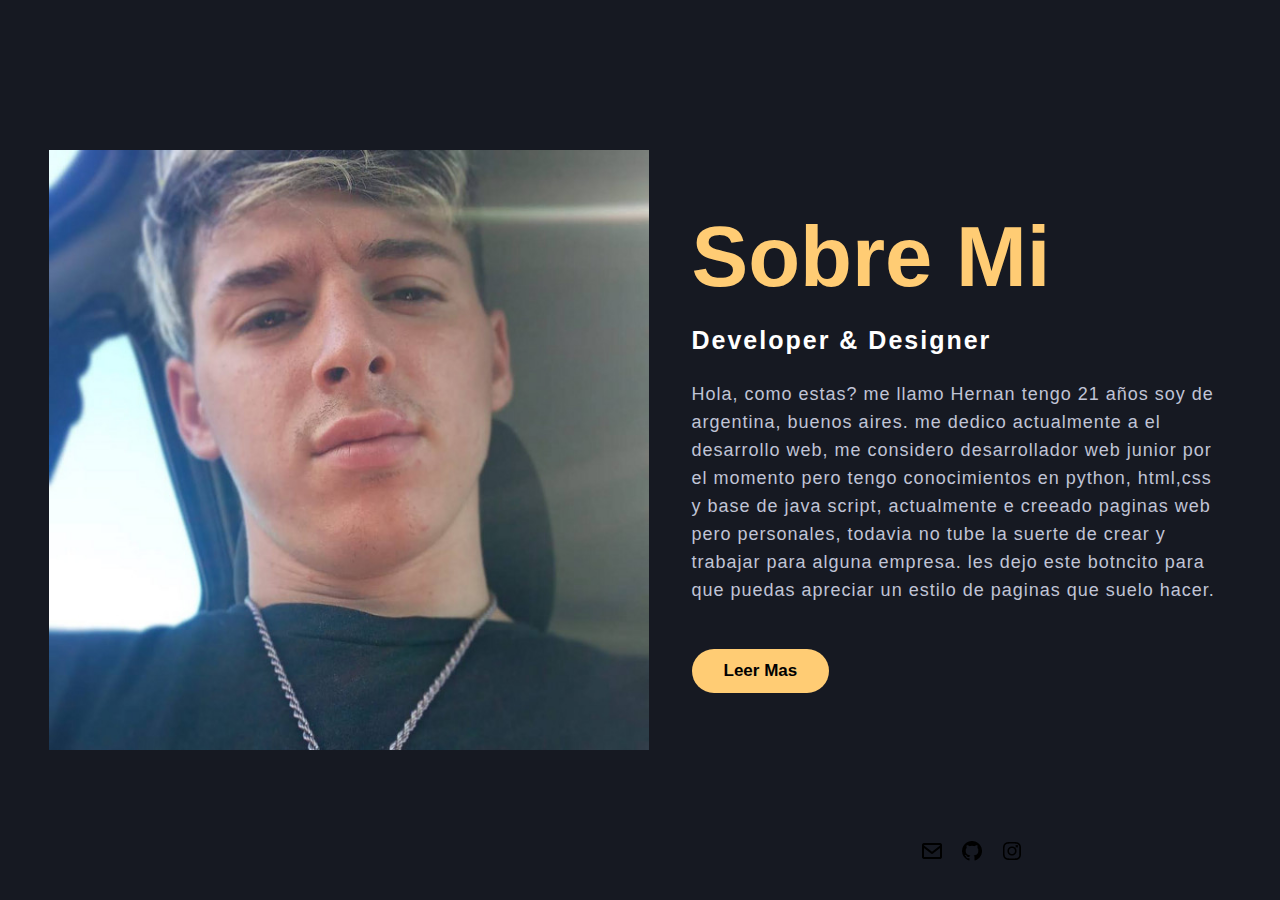
<file: index.html>
<!DOCTYPE html>
<html lang="en">
<head>
    <meta charset="UTF-8">
    <meta http-equiv="X-UA-Compatible" content="IE=edge">
    <meta name="viewport" content="width=device-width, initial-scale=1.0">
    <title>Sobre Mi</title>
    <link rel="stylesheet" href="style.css">
</head>
<body>
    <section class="about">
        <div class="content">
            <img src="img/byelectrus.jpg">
            <div class="text">
                <h1>Sobre Mi</h1>
                <h5>developer & designer</h5>
                <p>Hola, como estas? me llamo Hernan tengo 21 años soy de argentina, buenos aires.
                    me dedico actualmente a el desarrollo web, me considero desarrollador web junior por el momento pero tengo conocimientos en python, html,css y base de java script, actualmente e creeado paginas web pero personales, todavia  no tube la suerte de crear y trabajar para alguna empresa. 
                    les dejo este botncito para que puedas apreciar un estilo de paginas que suelo hacer.
                </p>
                <button type="button">Leer Mas</button>
            </div>
        </div>
        <div class="redes">
            <img src="./img/bx-envelope.png" alt="">
            <img src="./img/bxl-github.png" alt="">
            <img src="./img/bxl-instagram.png" alt="">
        </div>
    </section>
</body>
</html>
</file>
<file: style.css>
*{
    padding: 0;
    margin: 0;
    box-sizing: border-box;
    font-family: sans-serif;
}
.about{
    width: 100%;
    height: 100vh;
    background-color: #161922;
    display: flex;
    justify-content: center;
    align-items: center;
}
.about .content img{
    height: auto;
    width: 600px;
    max-width: 100%;
}
.text{
    width: 550px;
    max-width: 100%;
    padding: 0 10px;
}
.content{
    width: 1280px;
    max-width: 95%;
    margin: 0 auto;
    display: flex;
    flex-wrap: wrap;
    align-items: center;
    justify-content: space-around;
}

.text h1{
    color: #ffcc74;
    font-size: 85px;
    margin-bottom: 20px;
    text-transform: capitalize;
}
.text h5{
    color: white;
    font-size: 25px;
    margin-bottom: 25px;
    text-transform: capitalize;
    letter-spacing: 2px;
}
.text p{
    color: #c0c4d6;
    font-size: 18px;
    line-height: 28px;
    letter-spacing: 1px;
    margin-bottom: 45px;
}

button{
    background-color: #ffcc74;
    color: black;
    border: 2px solid transparent;
    text-decoration: none;
    padding: 10px 30px;
    border-radius: 30px;
    font-size: 17px;
    font-weight: bold;
}
button:hover{
    transform: scale(1.2);
    background-color: transparent;
    border: 2px solid #ffcc74;
    color: #ffcc74;
    transition: .4s;
    cursor: pointer;
}

.redes{
    font-size: 18px;
    line-height: 28px;
    letter-spacing: 11px;
    margin-bottom: -90vmin;
    position: fixed;
    right: 20%
}
/*modo responsive*/
@media screen and (max-width: 1180px) {
    .about{
        width: 100%;
        height: auto;
        padding: 70px 0px;
    }    
    }

@media screen and (max-width: 650px) {
    .about .content img{
        margin-bottom: 35px;
    }
    .text h1{
        font-size: 60px;
        margin-bottom: 25px;
    }
}
</file>
